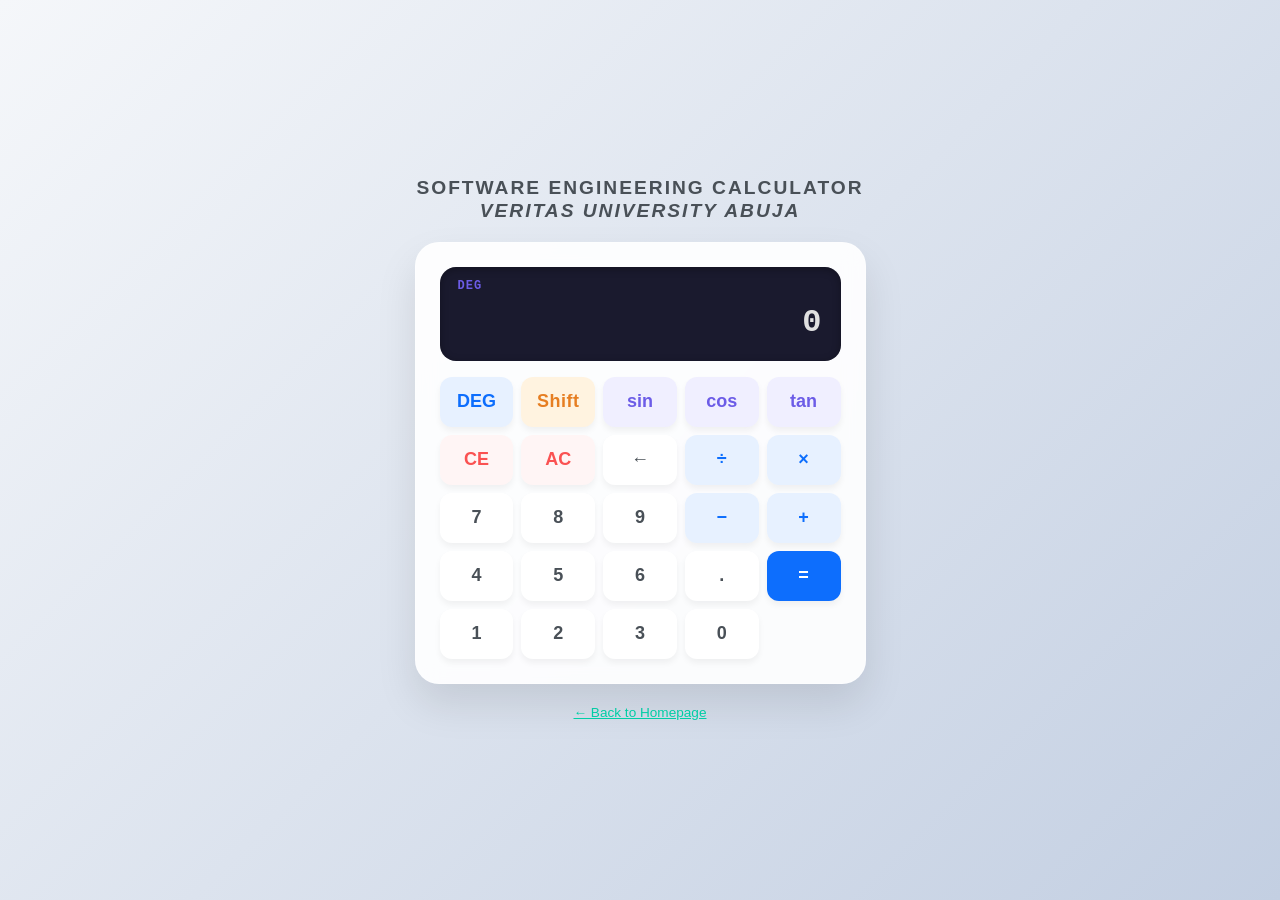
<file: calculator/index.html>
<!DOCTYPE html>
<html lang="en">
<head>
  <meta charset="UTF-8" />
  <meta name="viewport" content="width=device-width, initial-scale=1.0" />
  <title>VUNA-Calc - Scientific Calculator</title>
  <link rel="stylesheet" href="assets/css/bootstrap.min.css" />
  <link rel="stylesheet" href="assets/css/styles.css" />
</head>
<body>
  <div class="container">
    <div class="row justify-content-center">
      <div class="col-lg-5 col-md-7 col-sm-9">
        <h4 class="text-center group-header"><strong>SOFTWARE ENGINEERING CALCULATOR</strong> <em>VERITAS UNIVERSITY ABUJA</em></h4>
        <div class="card calculator-card">
          <div class="card-body p-4">
            <div class="calculator">
              <div class="display-container">
                <div class="display-top">
                  <span class="mode-indicator" id="modeIndicator">DEG</span>
                  <span class="shift-indicator" id="shiftIndicator"></span>
                </div>
                <input type="text" class="form-control" id="result" placeholder="0" disabled />
              </div>
              <div class="btn-grid">
                <button class="btn btn-operator" onclick="toggleMode()" id="modeBtn">DEG</button>
                <button class="btn btn-shift" onclick="toggleShift()" id="shiftBtn">Shift</button>
                <button class="btn btn-function" onclick="trigFunction('sin')" id="sinBtn">sin</button>
                <button class="btn btn-function" onclick="trigFunction('cos')" id="cosBtn">cos</button>
                <button class="btn btn-function" onclick="trigFunction('tan')" id="tanBtn">tan</button>

                <button class="btn btn-action" onclick="clearEntry()">CE</button>
                <button class="btn btn-action" onclick="clearResult()">AC</button>
                <button class="btn btn-light" onclick="backspace()">&#8592;</button>
                <button class="btn btn-operator" onclick="operatorToResult('/')">&#247;</button>
                <button class="btn btn-operator" onclick="operatorToResult('*')">&#215;</button>

                <button class="btn btn-light" onclick="appendToResult(7)">7</button>
                <button class="btn btn-light" onclick="appendToResult(8)">8</button>
                <button class="btn btn-light" onclick="appendToResult(9)">9</button>
                <button class="btn btn-operator" onclick="operatorToResult('-')">&#8722;</button>
                <button class="btn btn-operator" onclick="operatorToResult('+')">+</button>

                <button class="btn btn-light" onclick="appendToResult(4)">4</button>
                <button class="btn btn-light" onclick="appendToResult(5)">5</button>
                <button class="btn btn-light" onclick="appendToResult(6)">6</button>
                <button class="btn btn-light" onclick="appendToResult('.')">.</button>
                <button class="btn btn-equals" onclick="calculateResult()">=</button>

                <button class="btn btn-light" onclick="appendToResult(1)">1</button>
                <button class="btn btn-light" onclick="appendToResult(2)">2</button>
                <button class="btn btn-light" onclick="appendToResult(3)">3</button>
                <button class="btn btn-light zero-btn" onclick="appendToResult(0)">0</button>
              </div>
            </div>
          </div>
        </div>
        <div style="text-align:center;margin-top:1rem;">
          <a href="../" style="color:#00d4aa;font-size:0.85rem;">&#8592; Back to Homepage</a>
        </div>
      </div>
    </div>
  </div>
  <script src="assets/js/bootstrap.min.js"></script>
  <script src="assets/js/script.js"></script>
</body>
</html>
</file>
<file: calculator/assets/css/styles.css>
:root {
  --primary-color: #0d6efd;
  --function-color: #6c5ce7;
  --bg-gradient: linear-gradient(135deg, #f5f7fa 0%, #c3cfe2 100%);
  --card-bg: rgba(255, 255, 255, 0.9);
  --btn-shadow: 0 4px 6px rgba(0, 0, 0, 0.05);
  --btn-hover-shadow: 0 6px 12px rgba(0, 0, 0, 0.1);
}

body {
  background: var(--bg-gradient);
  min-height: 100vh;
  display: flex;
  align-items: center;
  font-family: "Segoe UI", Roboto, Helvetica, Arial, sans-serif;
  padding: 20px 0;
}

.calculator-card {
  background: var(--card-bg);
  backdrop-filter: blur(10px);
  border: 1px solid rgba(255, 255, 255, 0.3);
  border-radius: 24px;
  box-shadow: 0 20px 40px rgba(0, 0, 0, 0.1);
  overflow: hidden;
  transition: transform 0.3s ease;
}

.calculator-card:hover {
  transform: translateY(-5px);
}

.display-container {
  background: #1a1a2e;
  padding: 10px 18px 14px;
  border-radius: 16px;
  margin-bottom: 16px;
  box-shadow: inset 0 2px 8px rgba(0, 0, 0, 0.3);
  min-height: 80px;
  display: flex;
  flex-direction: column;
  justify-content: flex-end;
}

.display-top {
  display: flex;
  justify-content: space-between;
  align-items: center;
  margin-bottom: 4px;
}

.mode-indicator {
  font-size: 12px;
  font-weight: 700;
  color: #6c5ce7;
  letter-spacing: 1px;
  font-family: 'Courier New', monospace;
}

.shift-indicator {
  font-size: 12px;
  font-weight: 700;
  color: #e67e22;
  letter-spacing: 1px;
  font-family: 'Courier New', monospace;
}

#result {
  text-align: right;
  font-size: 32px;
  font-weight: 600;
  height: auto;
  border: none;
  background: transparent;
  padding: 0;
  color: #e0e0e0;
  box-shadow: none;
  width: 100%;
  font-family: 'Courier New', monospace;
  letter-spacing: 1px;
}

.btn-grid {
  display: grid;
  grid-template-columns: repeat(5, 1fr);
  gap: 8px;
}

.calculator .btn {
  height: 50px;
  border-radius: 12px;
  font-size: 18px;
  font-weight: 600;
  display: flex;
  align-items: center;
  justify-content: center;
  transition: all 0.18s ease;
  border: none;
  box-shadow: var(--btn-shadow);
  cursor: pointer;
  padding: 0 4px;
  line-height: 1.1;
}

.calculator .btn:hover  { transform: translateY(-2px); box-shadow: var(--btn-hover-shadow); }
.calculator .btn:active { transform: translateY(0); }

.btn-light    { background: #ffffff; color: #495057; }
.btn-light:hover { background: #f1f3f5; }

.btn-operator { background: #e7f1ff; color: var(--primary-color); }
.btn-operator:hover { background: #cfe2ff; }

.btn-action   { background: #fff5f5; color: #fa5252; font-size: 15px; }
.btn-action:hover { background: #ffe3e3; }

.btn-function { background: #f0efff; color: var(--function-color); }
.btn-function:hover { background: #e4e2ff; }

.btn-shift    { background: #fff3e0; color: #e67e22; font-size: 12px; font-weight: 700; letter-spacing: 0.5px; }
.btn-shift:hover { background: #ffe0b2; }
.btn-shift.active { background: #e67e22; color: #fff; }

.btn-equals   { background: var(--primary-color); color: white; font-size: 22px; }
.btn-equals:hover { background: #0b5ed7; color: white; }

.group-header {
  color: #495057;
  font-weight: 700;
  letter-spacing: 2px;
  margin-bottom: 20px;
  text-transform: uppercase;
  font-size: 1.2rem;
}
</file>
